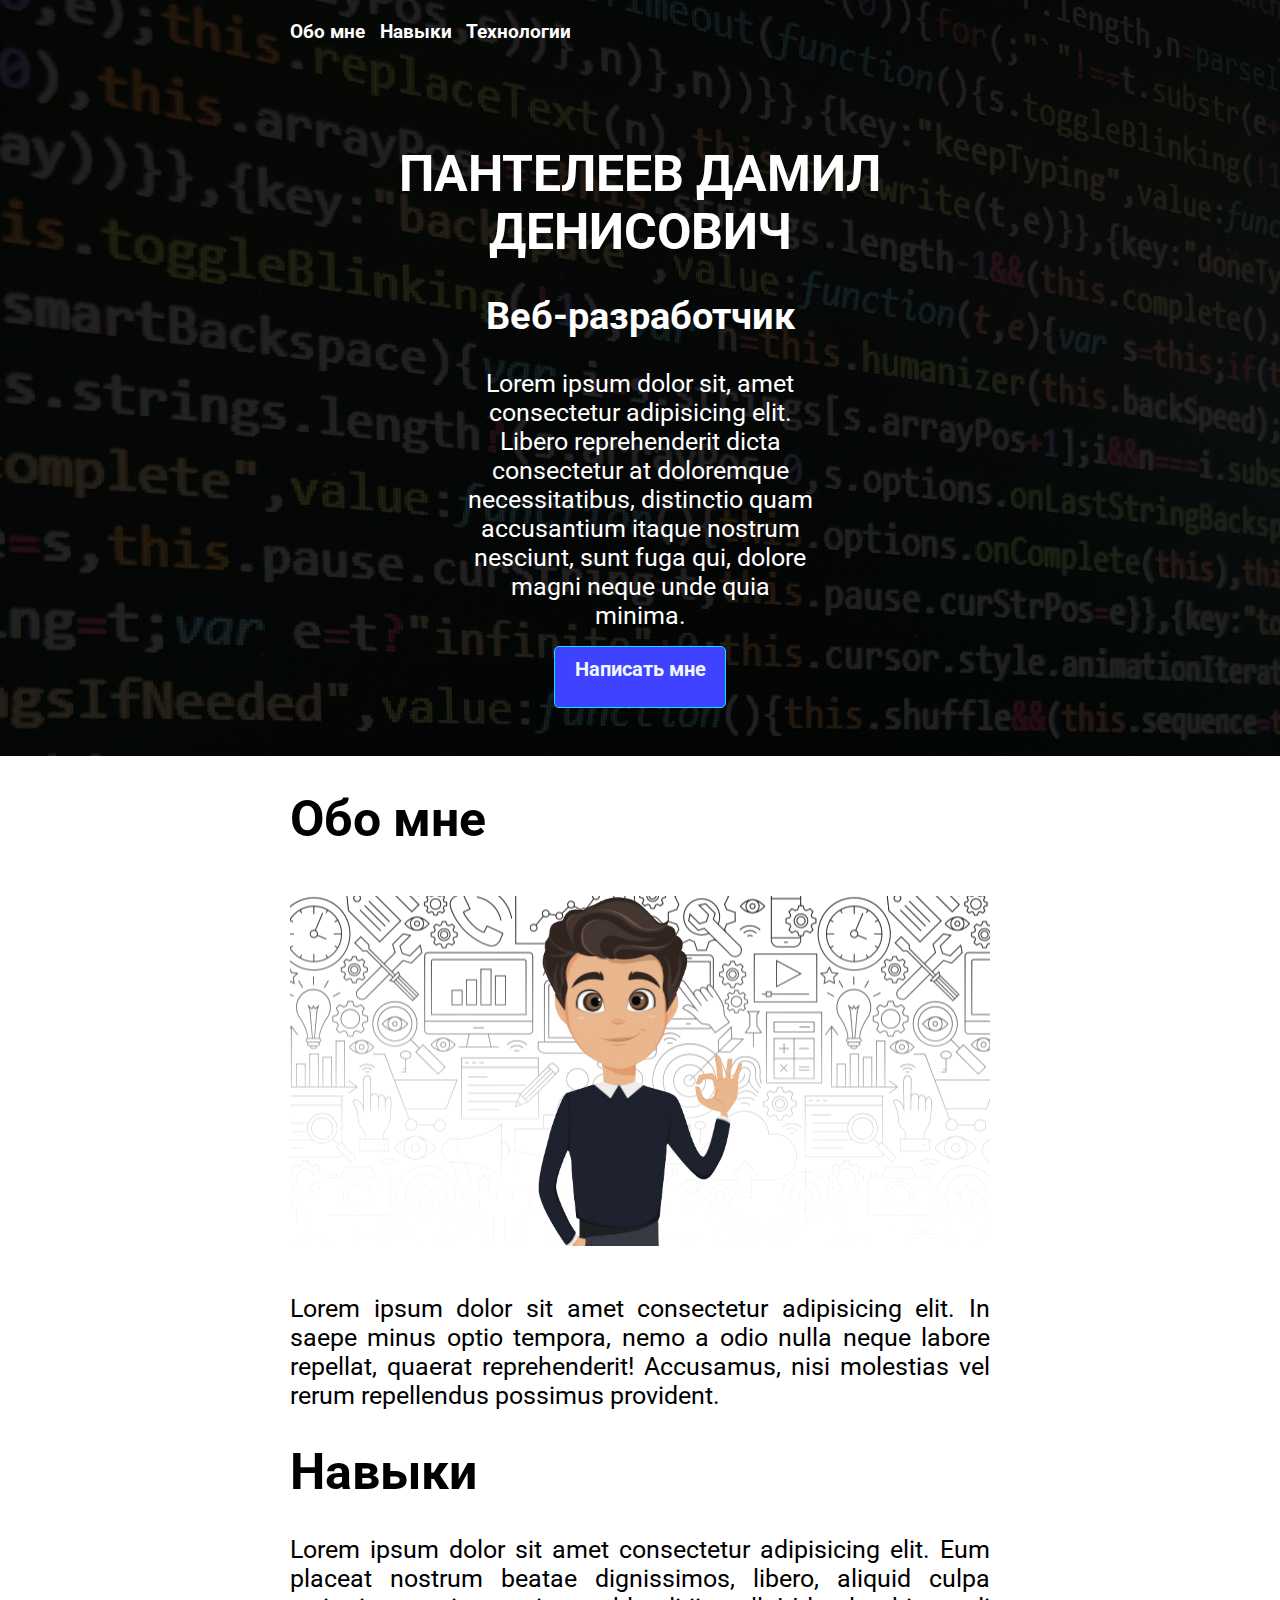
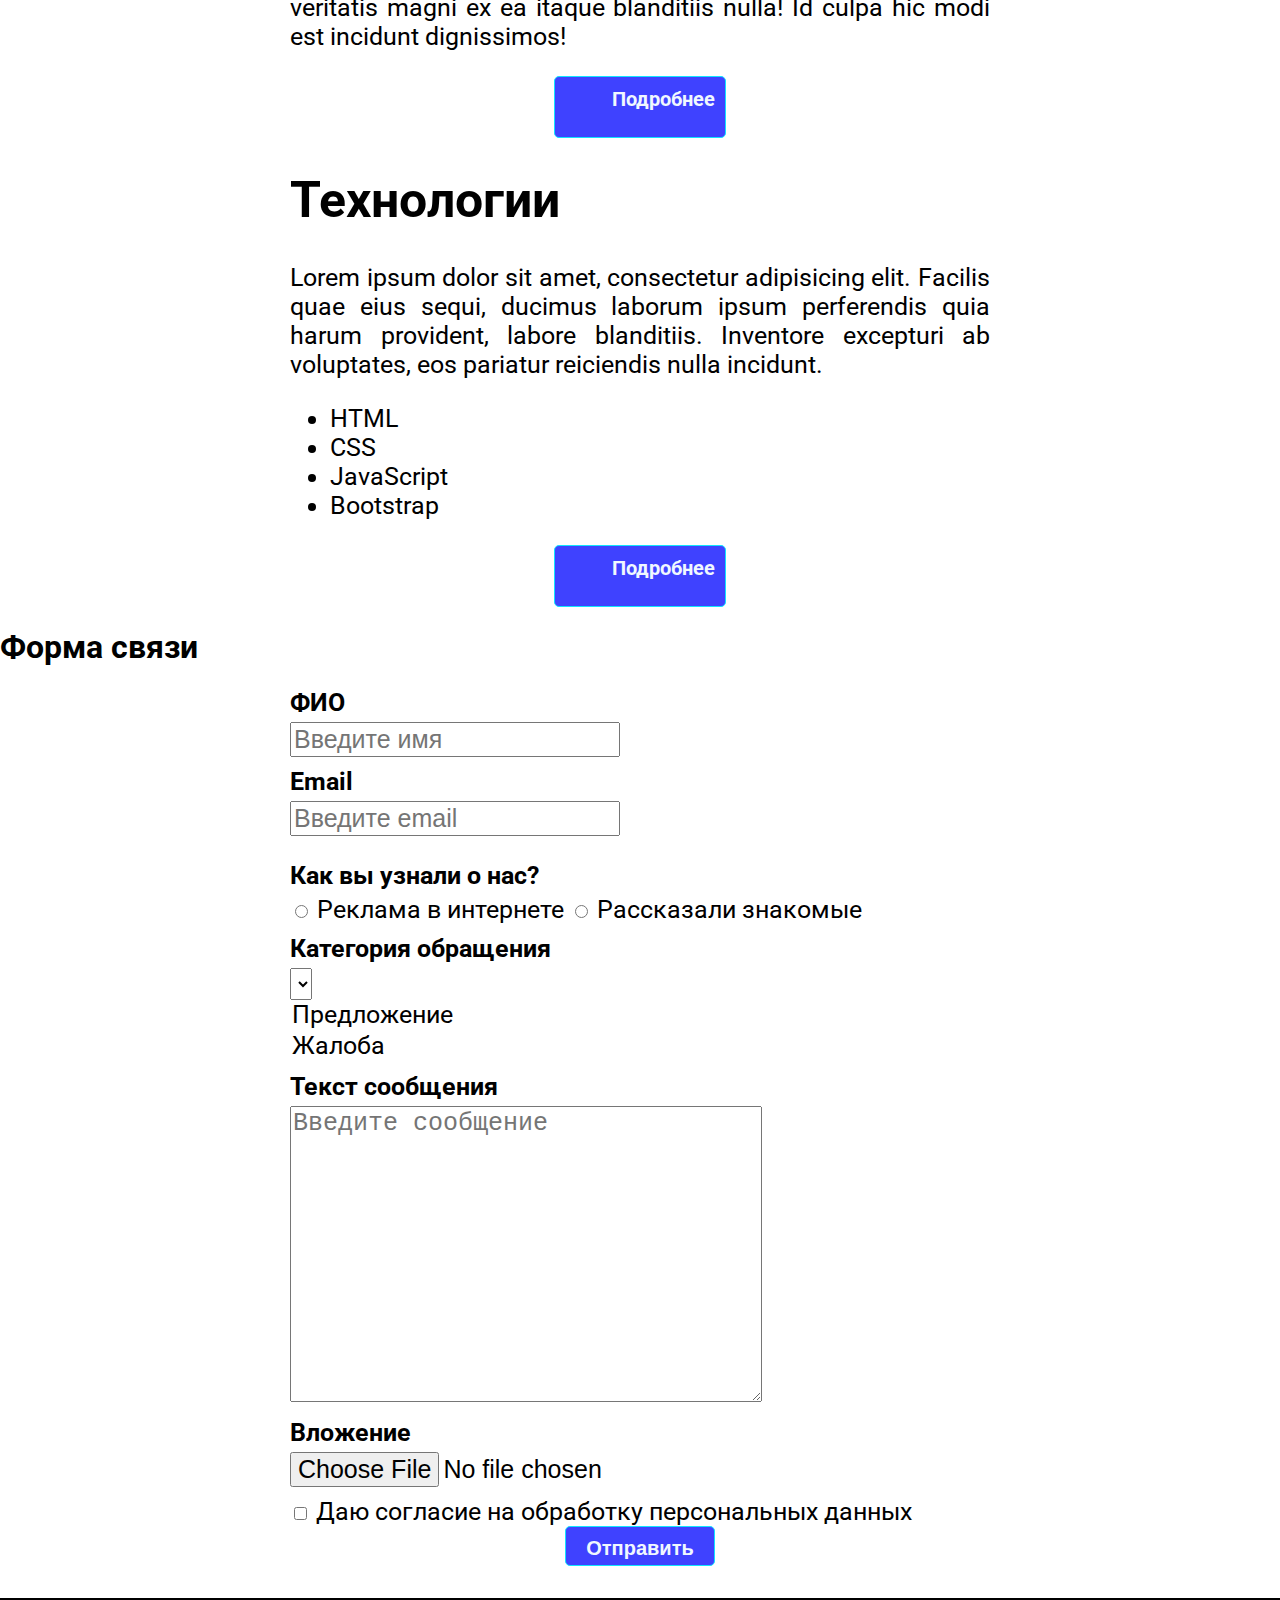
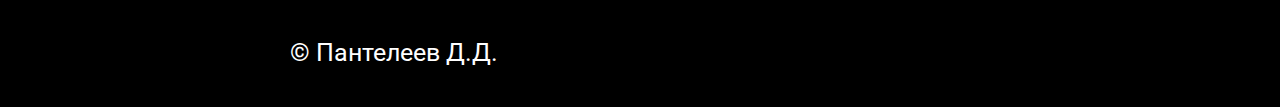
<file: index.html>
<!DOCTYPE html>
<html lang="ru">
  <head>
    <meta charset="UTF-8" />
    <title>Веб-разработчик Пантелеев Д.Д.</title>
    <link
      href="https://fonts.googleapis.com/css2?family=Roboto:ital,wght@1,300&display=swap"
      rel="stylesheet"
    />
    <link rel="stylesheet" href="styles/main.css" />
    <meta name="viewport" content="width=device-width, initial-scale=1.0" />
  </head>
  <body>
    <header class="header">
      <div class="container">
        <nav class="main-menu">
          <a href="#about">Обо мне</a>
          <a href="#skills">Навыки</a>
          <a href="#technologies">Технологии</a>
        </nav>
        <div class="text-center py-5">
          <h1 class="name">Пантелеев Дамил Денисович</h1>
          <h2>Веб-разработчик</h2>
          <p class="w-50 mx-3 mx-auto">
            Lorem ipsum dolor sit, amet consectetur adipisicing elit. Libero
            reprehenderit dicta consectetur at doloremque necessitatibus,
            distinctio quam accusantium itaque nostrum nesciunt, sunt fuga qui,
            dolore magni neque unde quia minima.
          </p>
          <a class="btn contact-me-btn" href="mailto:email@adress.ru"
            >Написать мне</a
          >
        </div>
      </div>
    </header>
    <main>
      <div class="container">
        <section id="about">
          <h1>Обо мне</h1>
          <figure class="avatar">
            <img src="images/person.png" alt="Person" />
          </figure>
          <p>
            Lorem ipsum dolor sit amet consectetur adipisicing elit. In saepe
            minus optio tempora, nemo a odio nulla neque labore repellat,
            quaerat reprehenderit! Accusamus, nisi molestias vel rerum
            repellendus possimus provident.
          </p>
        </section>
        <section id="skills">
          <h1>Навыки</h1>
          <p>
            Lorem ipsum dolor sit amet consectetur adipisicing elit. Eum placeat
            nostrum beatae dignissimos, libero, aliquid culpa veritatis magni ex
            ea itaque blanditiis nulla! Id culpa hic modi est incidunt
            dignissimos!
          </p>
          <div class="text-right">
            <a class="btn" href="skills.html">Подробнее</a>
          </div>
        </section>
        <section id="technologies">
          <h1>Технологии</h1>
          <p>
            Lorem ipsum dolor sit amet, consectetur adipisicing elit. Facilis
            quae eius sequi, ducimus laborum ipsum perferendis quia harum
            provident, labore blanditiis. Inventore excepturi ab voluptates, eos
            pariatur reiciendis nulla incidunt.
          </p>
          <ul>
            <li>HTML</li>
            <li>CSS</li>
            <li>JavaScript</li>
            <li>Bootstrap</li>
          </ul>
          <div class="text-right">
            <a class="btn" href="tecnologies.html">Подробнее</a>
          </div>
        </section>
      </div>
      <h1>Форма связи</h1>
      <div class="container">
        <form
          action="https://httpbin.org/post"
          method="Post"
          enctype="multipart/form-data"
        >
          <input type="hidden" name="user_id" value="6" />
          <div class="form-group">
            <label class="form-label" for="name">ФИО</label>
            <input
              id="name"
              type="text"
              name="name"
              placeholder="Введите имя"
              required
            />
          </div>

          <div class="form-group">
            <label class="form-label" for="email">Email</label>
            <input
              id="email"
              type="email"
              name="email"
              placeholder="Введите email"
            />
          </div>

          <div class="form-group">
            <p class="form-label">Как вы узнали o нас?</p>
            <input
              type="radio"
              name="source"
              id="advertising"
              value="advertising"
            />
            <label for="advertising">Реклама в интернете</label>
            <input type="radio" name="source" id="friends" value="friends" />
            <label for="friends">Рассказали знакомые</label>
          </div>

          <div class="form-group">
            <label class="form-label" for="category">Категория обращения</label>
            <select name="category" id="category"></select>
            <option value="proposal">Предложение</option>
            <option value="grievance">Жалоба</option>
          </div>

          <div class="form-group">
            <label class="form-label" for="message">Текст сообщения</label>
            <textarea
              name="message"
              id="message"
              cols="30"
              rows="10"
              placeholder="Введите сообщение"
            ></textarea>
          </div>

          <div class="form-group">
            <label class="form-label" for="attachment">Вложение</label>
            <input type="file" name="attachment" id="attachment" />
          </div>
          <div class="group-form">
            <input
              type="checkbox"
              name="agreement"
              id="agreement"
              value="yes"
            />
            <label for="agreement"
              >Даю согласие на обработку персональных данных</label
            >
          </div>
          <input class="btn" type="submit" value="Отправить" />
        </form>
      </div>
    </main>
    <footer class="footer">
      <div class="container">&copy; Пантелеев Д.Д.</div>
    </footer>
  </body>
</html>
</file>
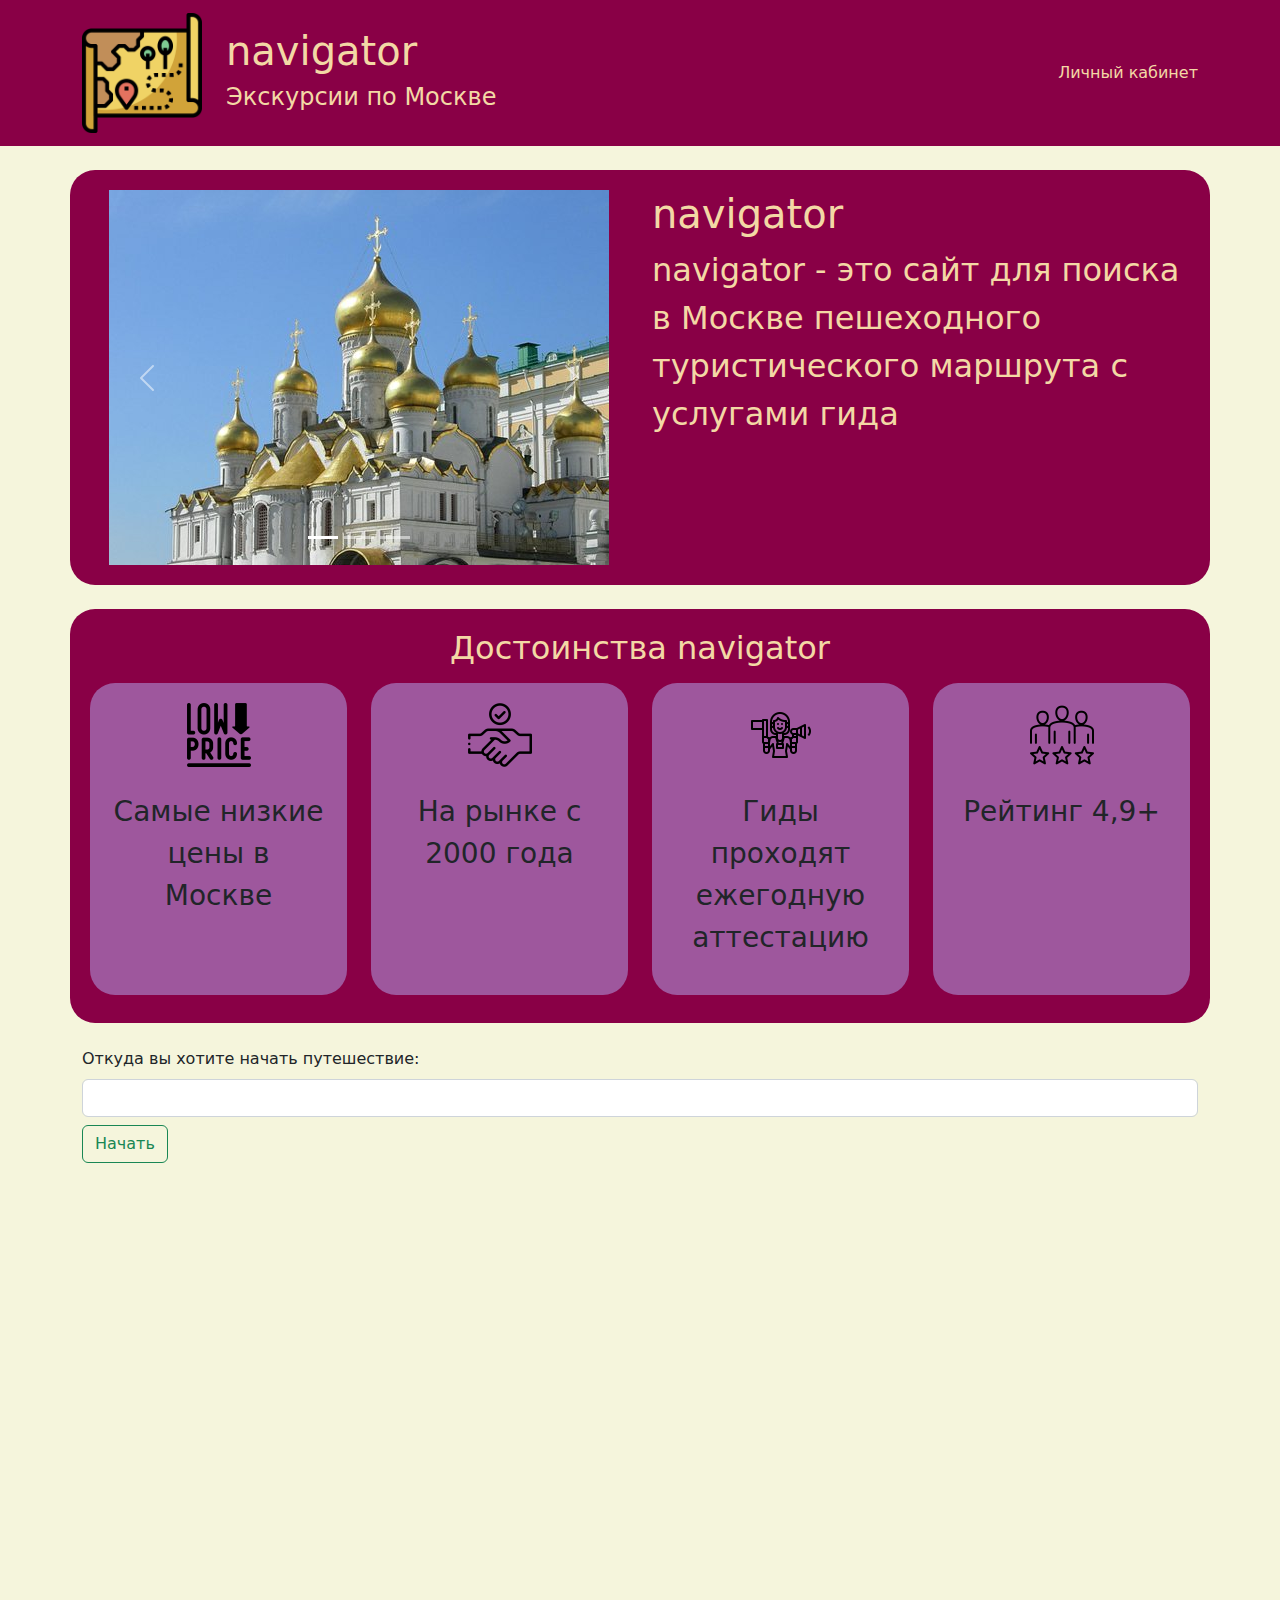
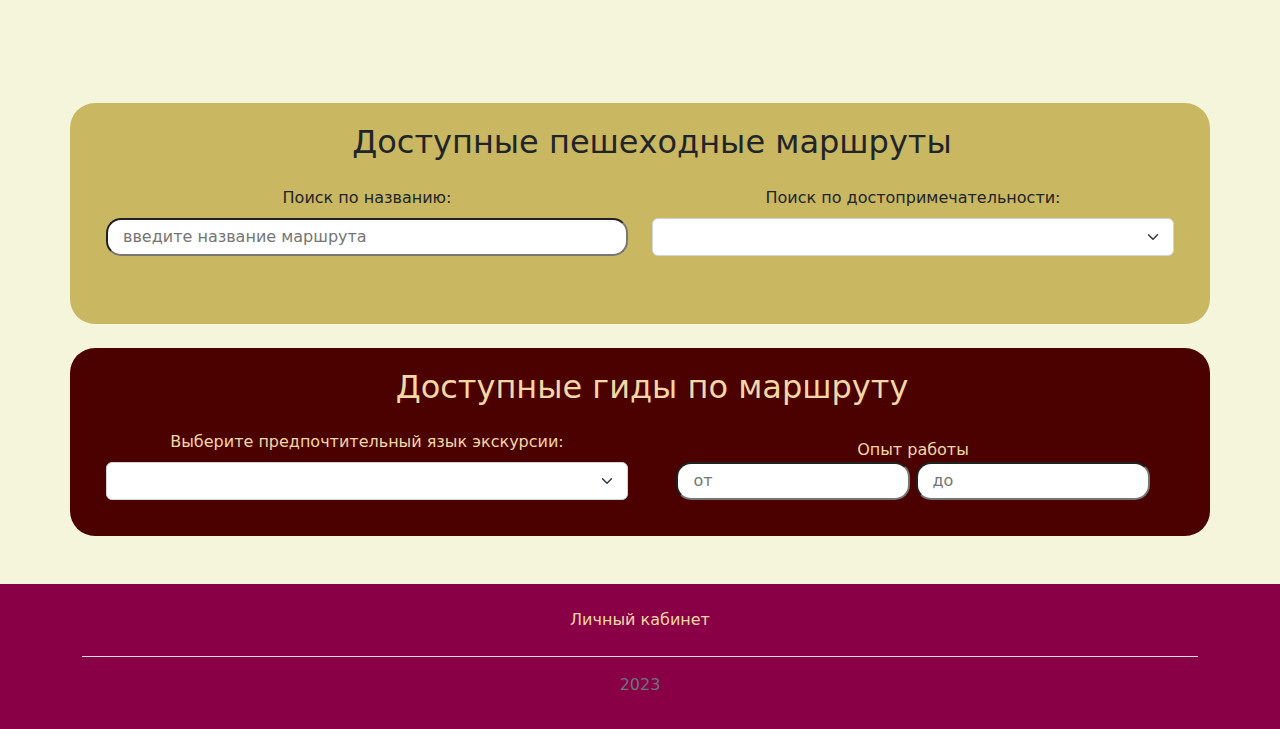
<file: web exam project/index.html>
<!DOCTYPE html>
<html lang="ru">

<head>
    <meta charset="UTF-8">
    <meta http-equiv="X-UA-Compatible" content="IE=edge">
    <meta name="viewport" content="width=device-width, initial-scale=1.0">
    <!-- добавление стилей и скриптов bootstrap -->
    <link rel="stylesheet" href="static/bootstrap/bootstrap.min.css">
    <script defer src="static/bootstrap/bootstrap.bundle.min.js"></script>
    <!-- подключение библиотеки 2Gis -->
    <script defer src="https://mapgl.2gis.com/api/js/v1"></script>
    <!-- добавление собственных стилей и скриптов -->
    <link rel="stylesheet" href="static/styles.css">
    <script defer src="static/main.js"></script>
    <title>navigator</title>
</head>

<body>
    <header class="header">
        <nav class="navbar navbar-expand-lg">
            <!-- добавлен justify-center чтобы на небольшых экранах навигация выглядела красиво -->
            <div class="container justify-content-center justify-content-sm-between">
                <!-- настройка элемента для логотипа и названия компании -->
                <a class="navbar-brand d-flex align-items-center" href="#">
                    <img src="static/images/logo_company.png" alt="logo" class="logo">
                    <div class="ms-4">
                        <h1>navigator</h1>
                        <h2 class="fs-4">Экскурсии по Москве</h2>
                    </div>
                </a>
                <!-- настройка элемента для навигации -->
                <ul class="mb-2 mb-lg-0">
                    <li>
                        <a href="./personal-account/personal-account.html">Личный кабинет</a>
                    </li>
                </ul>
            </div>
        </nav>
    </header>

    <main>
        <!-- краткое описание проекта -->
        <section class="hero">
            <div class="container my-4">
                <div class="row">
                    <!-- карусель из изображений -->
                    <div class="col-md-6">
                        <div class="d-flex justify-content-center align-items-center">
                            <div id="carouselExampleCaptions" class="carousel carousel-size slide" data-bs-ride="false">
                                <div class="carousel-indicators">
                                    <button type="button" data-bs-target="#carouselExampleCaptions" data-bs-slide-to="0"
                                        class="active" aria-current="true" aria-label="Slide 1"></button>
                                    <button type="button" data-bs-target="#carouselExampleCaptions" data-bs-slide-to="1"
                                        aria-label="Slide 2"></button>
                                    <button type="button" data-bs-target="#carouselExampleCaptions" data-bs-slide-to="2"
                                        aria-label="Slide 3"></button>
                                </div>
                                <div class="carousel-inner">
                                    <div class="carousel-item active">
                                        <img src="static/files/cremlino-moskovsky-kreml.jpg" class="d-block w-100"
                                            alt="fountain_friendship_of_peoples.jpg">
                                    </div>
                                    <div class="carousel-item">
                                        <img src="static/files/photo0jpg.jpg" class="d-block w-100" alt="photo0jpg.jpg">
                                    </div>
                                    <div class="carousel-item">
                                        <img src="static/files/roter-platz.jpg" class="d-block w-100"
                                            alt="the_red_square.jpg">
                                    </div>
                                </div>
                                <button class="carousel-control-prev" type="button"
                                    data-bs-target="#carouselExampleCaptions" data-bs-slide="prev">
                                    <span class="carousel-control-prev-icon" aria-hidden="true"></span>
                                    <span class="visually-hidden">Previous</span>
                                </button>
                                <button class="carousel-control-next" type="button"
                                    data-bs-target="#carouselExampleCaptions" data-bs-slide="next">
                                    <span class="carousel-control-next-icon" aria-hidden="true"></span>
                                    <span class="visually-hidden">Next</span>
                                </button>
                            </div>
                        </div>
                    </div>
                    <!-- кратко о компании -->
                    <div class="about_company col-md-6 mt-4 mt-md-0 pe-md-3">
                        <h1 class="fs-1">navigator</h1>
                        <p class="fs-2">
                            navigator - это сайт для поиска в Москве пешеходного туристического маршрута с услугами гида
                        </p>
                    </div>
                </div>
            </div>
        </section>
        <!-- достоинство проекта -->
        <section class="advantages">
            <div class="container my-4">
                <div class="text-center">
                    <h2 class="fs-2">Достоинства navigator</h2>
                </div>
                <div class="row">
                    <div class="col-md-6 col-lg-3 my-2">
                        <div class="advantages-item">
                            <div class="text-center">
                                <img src="static/files/icon-low-price.png" alt="icon-low-price.png" class="icon-64">
                                <p class="fs-3 mt-4">
                                    Самые низкие цены в Москве
                                </p>
                            </div>
                        </div>
                    </div>
                    <div class="col-md-6 col-lg-3 my-2">
                        <div class="advantages-item">
                            <div class="text-center">
                                <img src="static/files/icon-client.png" alt="icon-client.png" class="icon-64">
                                <p class="fs-3 mt-4">
                                    На рынке с 2000 года
                                </p>
                            </div>
                        </div>
                    </div>
                    <div class="col-md-6 col-lg-3 my-2">
                        <div class="advantages-item">
                            <div class="text-center">
                                <img src="static/files/icon-certified-specialist.png"
                                    alt="icon-certified-specialist.png" class="icon-64">
                                <p class="fs-3 mt-4">
                                    Гиды проходят ежегодную аттестацию
                                </p>
                            </div>
                        </div>
                    </div>
                    <div class="col-md-6 col-lg-3 my-2">
                        <div class="advantages-item">
                            <div class="text-center">
                                <img src="static/files/icon-rating.png" alt="icon-rating.png" class="icon-64">
                                <p class="fs-3 mt-4">
                                    Рейтинг 4,9+
                                </p>
                            </div>
                        </div>
                    </div>
                </div>
            </div>
        </section>
        <!-- секция для карты -->
        <section class="map">
            <div class="container">
                <form class="search-module my-3">
                    <div class="mb-2">
                        Откуда вы хотите начать путешествие:
                    </div>
                    <input type="text" class="form-control mb-2" name="search-for-map" id="search-for-map">
                    <button type="button" class="btn btn-outline-success" id="map-search-btn">
                        Начать
                    </button>
                </form>
                <div id="map-2-gis">
                <!-- интерактивная карта 2Гис -->
                </div>
            </div>
        </section>
        <!-- секция доступных пешеходных маршрутов -->
        <section class="list-of-walking-routes">
            <div class="container my-4">
                <h2 class="text-center ms-4 fs-2">Доступные пешеходные маршруты</h2>
                <form class="row align-items-end text-center py-3 px-3">
                    <div class="col-12 col-md-6">
                        <div class="search-field-item">
                            <span id="label-search-field">Поиск по названию:</span>
                            <!-- поиск по названию маршрута -->
                            <input type="text" class="search-field mt-2" placeholder="введите название маршрута">
                        </div>
                    </div>
                    <!-- поиск по достопримечательности -->
                    <div class="col-12 col-md-6">
                        <span id="selector-search-field">Поиск по достопримечательности:</span>
                        <select name="landmark-select" id="landmark-select" class="landmark-select form-select mt-2">
                            <!-- селектор для выбора достопримечательности -->
                            <option value="" selected></option>
                        </select>
                    </div>
                </form>
                <div class="table-walking-routes">
                    <!-- таблица с доступными пешеходными маршрутами -->
                </div>
                <div class="pagination-bar d-flex justify-content-center py-3">
                    <!-- Здесь будет располагаться навигация по страницам -->
                </div>
            </div>
        </section>
        <!-- секция гидов на выбранном маршруте -->
        <section class="list-of-guides" id="list-of-guides">
            <div class="container my-4">
                <h2 class="text-center ms-4 fs-2">Доступные гиды по маршруту <span class="guides-name-of-route"></span>
                </h2>
                <form class="row align-items-end text-center py-3 px-3">
                    <div class="col-12 col-md-6 justify-content-start">
                        <span id="selector-language-guides">Выберите предпочтительный язык экскурсии:</span>
                        <select name="guides-select" id="guides-select" class="guides-select form-select mt-2">
                            <option value="" selected></option>
                        </select>
                    </div>
                    <div class="col-12 col-md-6">
                        <span>Опыт работы</span>
                        <div class="experience-from-to text-center">
                            <input type="text" class="experience-from" id="experience-from" placeholder="от">
                            <input type="text" class="experience-to" id="experience-to" placeholder="до">
                        </div>
                    </div>
                </form>
                <div class="table-guides">
                    <!-- таблица с гидами -->
                </div>
            </div>
        </section>
    </main>


    <footer class="footer py-3 mt-4">
        <div class="container">
            <ul class="nav justify-content-center border-bottom pb-3 mb-3">
                <li class="nav-item">
                    <a class="nav-link px-2" href="./personal-account/personal-account.html">Личный кабинет</a>
                </li>
            </ul>
            <p class="text-center text-muted">2023</p>
        </div>
    </footer>
    <!-- Контейнер для уведомлений -->
    <div class="alert-container">
    </div>

    <!-- модальное окно для создания заявки -->
    <div class="modal fade" id="createRequest" tabindex="-1" aria-labelledby="exampleModalLabel" aria-hidden="true">
        <div class="modal-dialog">
            <div class="modal-content">
                <div class="modal-header">
                    <h1 class="modal-title fs-5">
                        <!-- название модального окна -->
                        <span class="name-modal">Оформление заявки</span>
                    </h1>
                    <button type="button" class="btn-close" data-bs-dismiss="modal"></button>
                </div>
                <div class="modal-body">
                    <!-- тело модального окна -->
                    <!-- форма для более удобного взаимодействия модальным окном -->
                    <form class="needs-validation was-validated">
                        <div class="row mb-3">
                            <label class="col-md-4 col-form-label" for="fio-guide">ФИО гида:</label>
                            <div class="col-md-8">
                                <input class="form-control-plaintext" type="text" id="fio-guide" name="fio-guide"
                                    value="" disabled>
                            </div>
                            <input type="hidden" name="idGuide" id="idGuide">
                            <input type="hidden" name="priceGuide" id="priceGuide">
                        </div>
                        <div class="row mb-3">
                            <label class="col-md-4 col-form-label" for="route-name">Название маршрута:</label>
                            <div class="col-md-8">
                                <textarea class="form-control-plaintext" type="text" id="route-name" name="route-name"
                                    value="" disabled></textarea>
                            </div>
                            <input type="hidden" name="idRoute" id="idRoute">

                        </div>
                        <div class="row">
                            <div class="col-12 col-lg-4">
                                <label class="col-form-label" for="excursion-date">Дата<br>экскурсии:</label>
                                <input class="form-control" type="date" id="excursion-date" name="excursion-date"
                                    value="" required>
                                <small>Дата заявки должна быть больше текущей даты.</small>
                                <div class="invalid-feedback">
                                    Пожалуйста, выберите дату экскурсии
                                </div>
                            </div>
                            <div class="col-12 col-lg-4">
                                <label class="col-form-label" for="start-time">Время<br>начала:</label>
                                <input class="form-control" type="time" id="start-time" name="start-time" value="09:00"
                                    step="1800" min="9:00" max="23:00" required>
                                <small>Экскурсии доступны с 9 до 23 с интервалом в 30 минут.</small>
                                <div class="invalid-feedback">
                                    Пожалуйста, выберите время экскурсии
                                </div>
                            </div>
                            <div class="col-12 col-lg-4">
                                <label class="col-form-label" for="duration">Длительность<br>экскурсии:</label>
                                <select class="form-select" name="duration" id="duration" required>
                                    <option value="1" selected>1 час</option>
                                    <option value="2">2 часа</option>
                                    <option value="3">3 часа</option>
                                </select>
                                <div class="invalid-feedback">
                                    Пожалуйста, выберите длительность экскурсии
                                </div>
                            </div>
                        </div>
                        <div class="row">
                            <div class="col-12 col-lg-5 mb-3">
                                <label class="col-form-label" for="number-of-people">Количество человек:</label>
                                <select class="form-select" name="number-of-people" id="number-of-people" required>
                                    <option value="1" selected>1 человек</option>
                                    <option value="2">2 человека</option>
                                    <option value="3">3 человека</option>
                                    <option value="4">4 человека</option>
                                    <option value="5">5 человек</option>
                                    <option value="6">6 человек</option>
                                    <option value="7">7 человек</option>
                                    <option value="8">8 человек</option>
                                    <option value="9">9 человек</option>
                                    <option value="10">10 человек</option>
                                    <option value="11">11 человек</option>
                                    <option value="12">12 человек</option>
                                    <option value="13">13 человек</option>
                                    <option value="14">14 человек</option>
                                    <option value="15">15 человек</option>
                                    <option value="16">16 человек</option>
                                    <option value="17">17 человек</option>
                                    <option value="18">18 человек</option>
                                    <option value="19">19 человек</option>
                                    <option value="20">20 человек</option>
                                </select>
                                <div class="invalid-feedback">
                                    Пожалуйста, укажите количество человек
                                </div>
                            </div>
                        </div>
                        <div class="row">
                            <div class="col-12">
                                <span>Дополнительные опции:</span>
                            </div>
                            <div class="col-12 col-lg-6 mb-3">
                                <div class="option-1">
                                    <div class="form-check">
                                        <input class="form-check-input" type="checkbox" value="" id="option-1"
                                            name="option-1">
                                        <label class="form-check-label" for="option-1">
                                            Опция 1
                                        </label>
                                    </div>
                                    <div class="description">Описание опции</div>
                                    <input class="form-control-plaintext" type="text" value="" id="discount-amount-1"
                                        name="discount-amount-1" disabled>
                                </div>
                            </div>
                            <div class="col-12 col-lg-6 mb-3">
                                <div class="option-2">
                                    <div class="form-check">
                                        <input class="form-check-input" type="checkbox" value="" id="option-2"
                                            name="option-2">
                                        <label class="form-check-label" for="option-2">
                                            Опция 2
                                        </label>
                                    </div>
                                    <div class="description">Описание опции</div>
                                    <input class="form-control-plaintext" type="text" value="" id="discount-amount-2"
                                        name="discount-amount-2" disabled>
                                </div>
                            </div>
                            <div class="row mb-3">
                                <label class="col-md-4 col-form-label" for="total-cost">Итоговая стоимость:</label>
                                <div class="col-md-8">
                                    <input class="form-control-plaintext" type="text" id="total-cost" name="total-cost"
                                        value="Пожалуйста, заполните все поля" disabled>
                                </div>
                            </div>
                        </div>



                    </form>
                </div>
                <div class="modal-footer">
                    <!-- низ модального окна -->
                    <button type="button" class="btn btn-secondary" data-bs-dismiss="modal" id="buttonCancel">
                        отмена
                    </button>
                    <!-- data-bs-dismiss="modal" удаляется или добавляется в js, чтобы облегчить управление модальным окном -->
                    <button type="button" class="btn btn-primary" id="buttonSendRequest">
                        отправить
                    </button>
                </div>
            </div>
        </div>
    </div>

    <!-- добавление шаблона всплывающего уведомления -->
    <template id="alert-template">
        <div class="alert-item d-flex justify-content-center">
            <div class="alert alert-warning alert-dismissible fade show d-flex" role="alert" id="alertSetStyle">
                <span class="text-alert-item text-center"></span>
                <button type="button" class="btn-close" data-bs-dismiss="alert" aria-label="Close"></button>
            </div>
        </div>
    </template>

    <!-- добавление шаблона таблицы доступных пешеходных маршрутов -->
    <template id="table-of-walking-routes">
        <div class="row">
            <div class="col-12 col-lg-3">
                <div class="name fs-4">
                    Название
                </div>
            </div>
            <div class="col-12 col-lg-4">
                <div class="desc fs-4">
                    Описание
                </div>
            </div>
            <div class="col-12 col-lg-3">
                <div class="main-object fs-4">
                    Основные объекты
                </div>
            </div>
            <div class="col-12 col-lg-2">
                <div class="choose fs-4">
                    Выбрать
                </div>
            </div>
        </div>
    </template>

    <!-- добавление шаблона таблицы гидов по выбранному маршруту -->
    <template id="table-of-guides">
        <div class="row text-center">
            <div class="col-12 d-flex justify-content-center col-lg-2">
                <div class="img d-flex justify-content-center fs-4">
                    img
                </div>
            </div>
            <div class="col-12 col-lg-2">
                <div class="name fs-4">
                    ФИО
                </div>
            </div>
            <div class="col-12 col-lg-2">
                <div class="lang fs-4">
                    Языки
                </div>
            </div>
            <div class="col-12 col-lg-2">
                <div class="exp fs-4">
                    Опыт работы
                </div>
            </div>
            <div class="col-12 col-lg-2">
                <div class="price fs-4">
                    Стоимость услуг в час
                </div>
            </div>
            <div class="col-12 col-lg-2">
                <div class="choose fs-4">
                    Выбрать
                </div>
            </div>
        </div>
    </template>
</body>

</html>
</file>
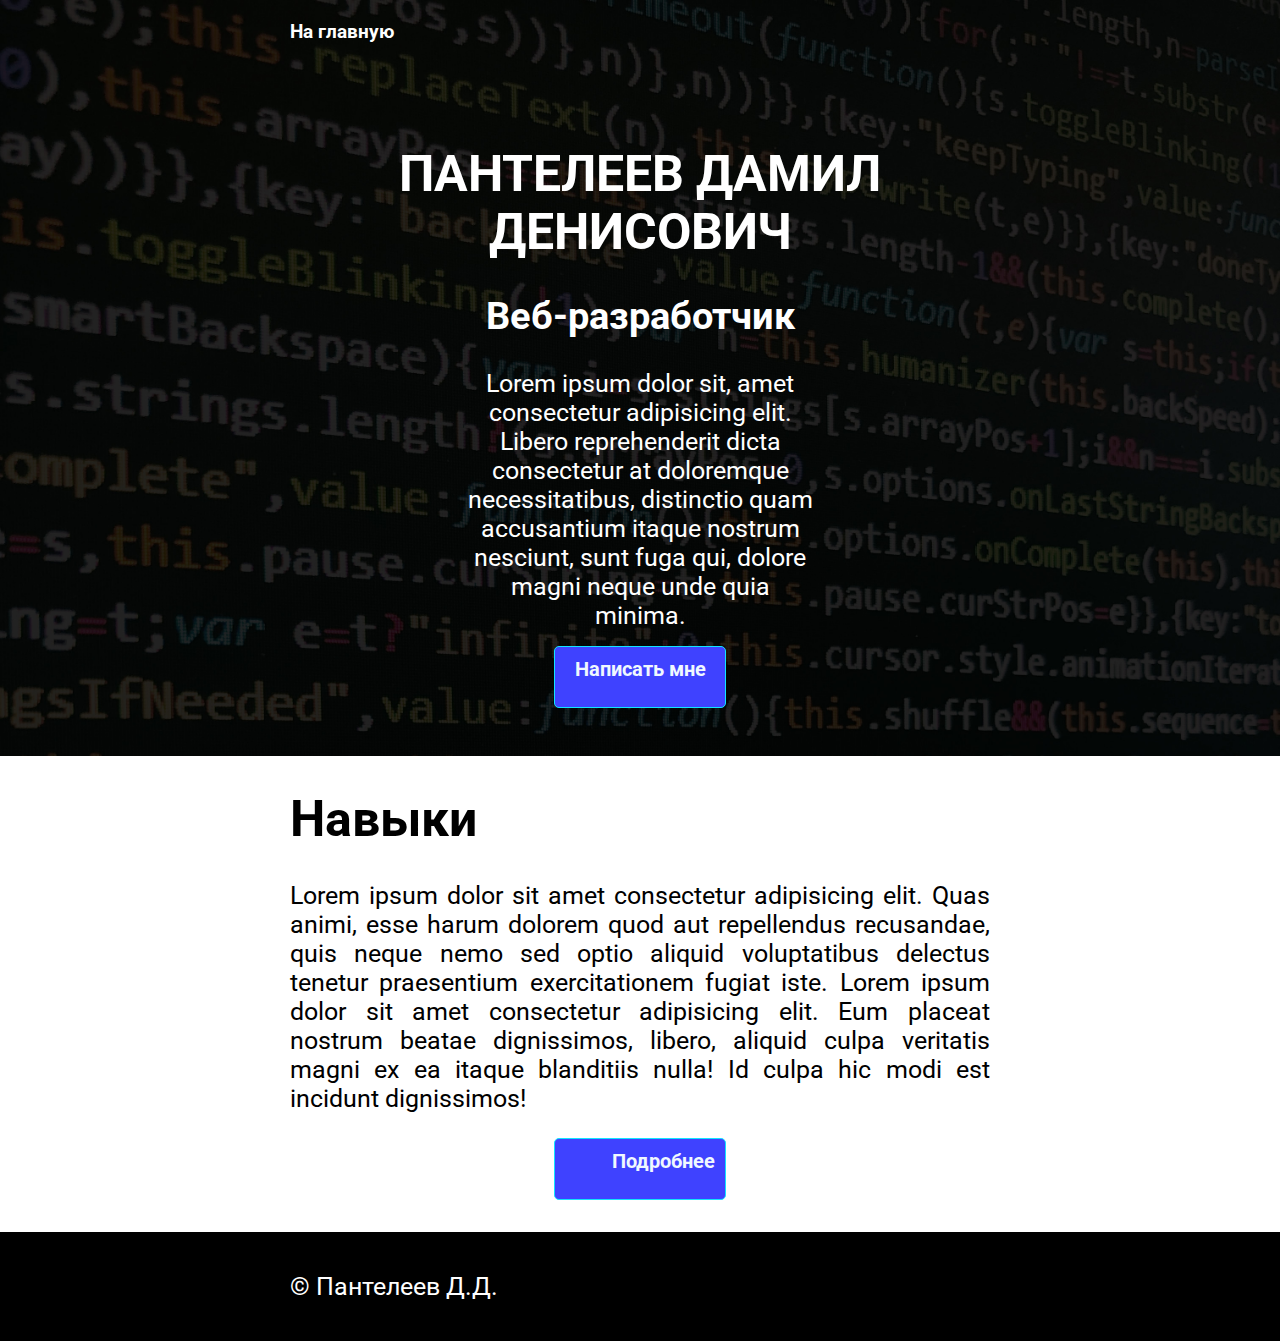
<file: skills.html>
<!DOCTYPE html>
<html lang="ru">
  <head>
    <meta charset="UTF-8" />
    <title>Веб-разработчик Пантелеев Д.Д.</title>
    <link
      href="https://fonts.googleapis.com/css2?family=Roboto:ital,wght@1,300&display=swap"
      rel="stylesheet"
    />
    <link rel="stylesheet" href="styles/main.css" />
  </head>
  <body>
    <header class="header">
      <div class="container">
        <nav class="main-menu">
          <a href="index.html">На главную</a>
        </nav>
        <div class="text-center py-5">
          <h1 class="name">Пантелеев Дамил Денисович</h1>
          <h2>Веб-разработчик</h2>
          <p class="w-50 mx-3 mx-auto">
            Lorem ipsum dolor sit, amet consectetur adipisicing elit. Libero
            reprehenderit dicta consectetur at doloremque necessitatibus,
            distinctio quam accusantium itaque nostrum nesciunt, sunt fuga qui,
            dolore magni neque unde quia minima.
          </p>
          <a class="btn contact-me-btn" href="mailto:email@adress.ru"
            >Написать мне</a
          >
        </div>
      </div>
    </header>
    <main>
      <div class="container">
        <section id="skills">
          <h1>Навыки</h1>
          <p>
            Lorem ipsum dolor sit amet consectetur adipisicing elit. Quas animi,
            esse harum dolorem quod aut repellendus recusandae, quis neque nemo
            sed optio aliquid voluptatibus delectus tenetur praesentium
            exercitationem fugiat iste. Lorem ipsum dolor sit amet consectetur
            adipisicing elit. Eum placeat nostrum beatae dignissimos, libero,
            aliquid culpa veritatis magni ex ea itaque blanditiis nulla! Id
            culpa hic modi est incidunt dignissimos!
          </p>
          <div class="text-right">
            <a class="btn" href="skills.html">Подробнее</a>
          </div>
        </section>
      </div>
    </main>

    <footer class="footer">
      <div class="container">&copy; Пантелеев Д.Д.</div>
    </footer>
  </body>
</html>
</file>
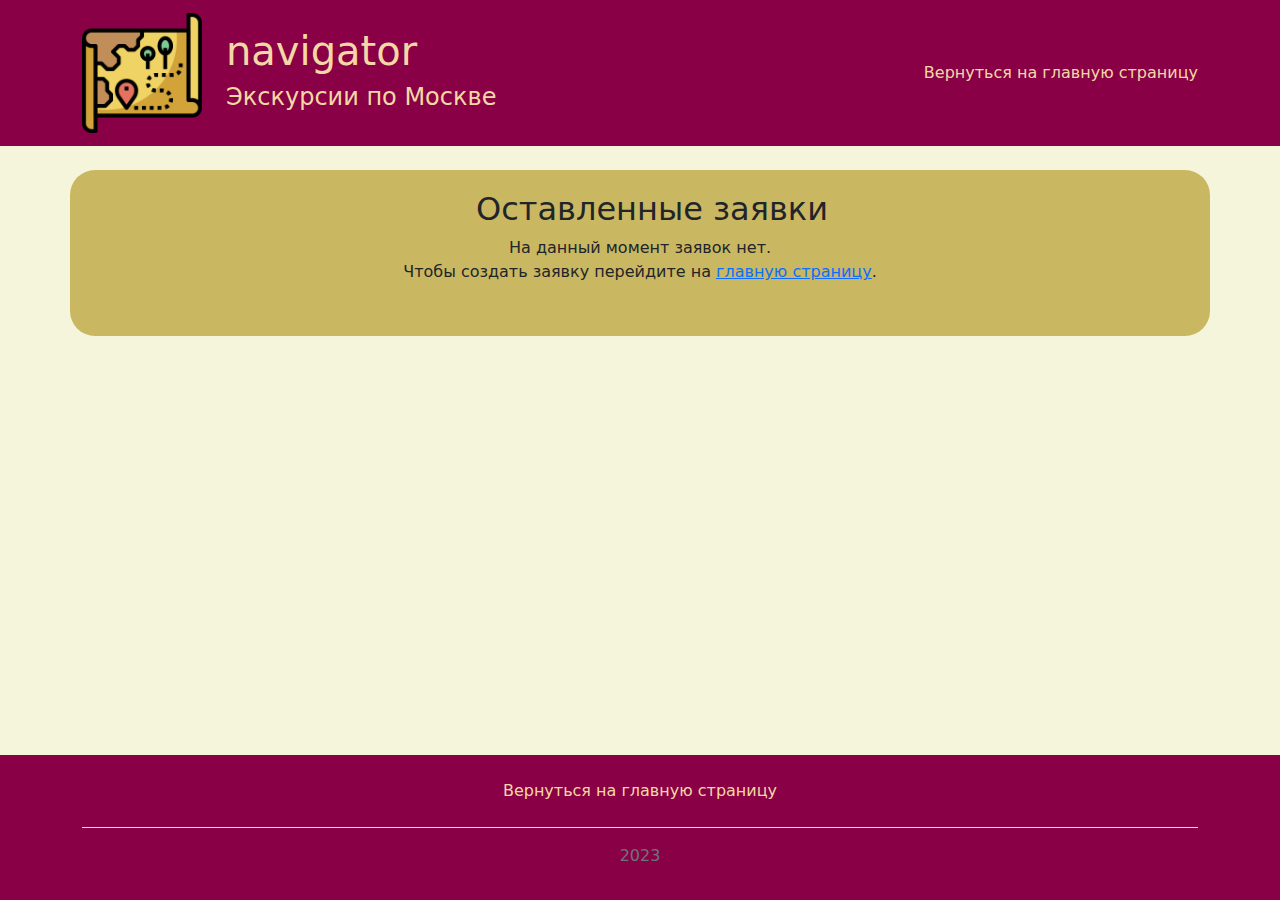
<file: web exam project/personal-account/personal-account.html>
<!DOCTYPE html>
<html lang="ru">

<head>
    <meta charset="UTF-8">
    <meta http-equiv="X-UA-Compatible" content="IE=edge">
    <meta name="viewport" content="width=device-width, initial-scale=1.0">
    <!-- добавление стилей и скриптов bootstrap -->
    <link rel="stylesheet" href="../static/bootstrap/bootstrap.min.css">
    <link rel="stylesheet" href="../static/bootstrap/bootstrap-icons.css">
    <script defer src="../static/bootstrap/bootstrap.bundle.min.js"></script>
    <!-- добавление собственных стилей и скриптов -->
    <link rel="stylesheet" href="static/styles.css">
    <script defer src="static/main.js"></script>
    <title>navigator</title>
</head>

<body>
    <header class="header">
        <nav class="navbar navbar-expand-lg">
            <!-- добавлен justify-center чтобы на небольшых экранах навигация выглядела красиво -->
            <div class="container justify-content-center justify-content-sm-between">
                <!-- настройка элемента для логотипа и названия компании -->
                <a class="navbar-brand d-flex align-items-center" href="../index.html">
                    <img src="static/images/logo_company.png" alt="logo" class="logo">
                    <div class="ms-4">
                        <h1>navigator</h1>
                        <h2 class="fs-4">Экскурсии по Москве</h2>
                    </div>
                </a>
                <!-- настройка элемента для навигации -->
                <ul class="mb-2 mb-lg-0">
                    <li>
                        <a href="../index.html">Вернуться на главную страницу</a>
                    </li>
                </ul>
            </div>
        </nav>
    </header>

    <main>
        <!-- секция доступных заявок -->
        <section class="list-of-walking-routes">
            <div class="container my-4">
                <h2 class="text-center ms-4 fs-2" id="availableRequest">Оставленные заявки</h2>
                <div class="table-of-available-requests">
                    <!-- таблица с доступными заявками -->
                    <div class="text-center">
                        На данный момент заявок нет.<br>
                        Чтобы создать заявку перейдите на <a href="../index.html">главную страницу</a>.
                    </div>
                </div>
                <div class="pagination-bar d-flex justify-content-center py-3">
                    <!-- Здесь будет располагаться навигация по страницам -->
                </div>
            </div>
        </section>
    </main>


    <footer class="footer py-3 mt-4">
        <div class="container">
            <ul class="nav justify-content-center border-bottom pb-3 mb-3">
                <li class="nav-item">
                    <a class="nav-link px-2" href="../index.html">Вернуться на главную страницу</a>
                </li>
            </ul>
            <p class="text-center text-muted">2023</p>
        </div>
    </footer>
    <!-- Контейнер для уведомлений -->
    <div class="alert-container">
    </div>

    <!-- модальное окно для удаления заявки -->
    <div class="modal fade" id="delete-request" tabindex="-1" aria-labelledby="exampleModalLabel" aria-hidden="true">
        <div class="modal-dialog modal-dialog-centered modal-lg">
            <div class="modal-content">
                <div class="modal-header">
                    <h1 class="modal-title fs-5">Удаление задачи</h1>
                    <button type="button" class="btn-close" data-bs-dismiss="modal" aria-label="Close"></button>
                </div>
                <div class="modal-body">
                    <p>Вы уверены что хотите удалить
                        заявку <span class="id-request"></span>?</p>
                    <input type="hidden" id="request-id">
                </div>
                <div class="modal-footer">
                    <button type="button" class="btn btn-secondary" data-bs-dismiss="modal">Нет</button>
                    <button type="button" class="btn btn-danger del-request-btn" data-bs-dismiss="modal">Да</button>
                </div>
            </div>
        </div>
    </div>

    <!-- модальное окно для просмотра заявки -->
    <div class="modal fade" id="show-request" tabindex="-1" aria-labelledby="exampleModalLabel" aria-hidden="true">
        <div class="modal-dialog">
            <div class="modal-content">
                <div class="modal-header">
                    <h1 class="modal-title fs-5">
                        <!-- название модального окна -->
                        <span class="name-modal">Заявка номер <span id="id-request-show"></span></span>
                    </h1>
                    <button type="button" class="btn-close" data-bs-dismiss="modal"></button>
                </div>
                <div class="modal-body">
                    <!-- тело модального окна -->
                    <!-- форма для более удобного взаимодействия модальным окном -->
                    <form class="">
                        <div class="row mb-3">
                            <label class="col-md-4 col-form-label" for="fio-guide-show">ФИО гида:</label>
                            <div class="col-md-8">
                                <input class="form-control-plaintext" type="text" id="fio-guide-show"
                                    name="fio-guide-show" value="" disabled>
                            </div>
                            <input type="hidden" name="idGuide-show" id="idGuide-show">
                            <input type="hidden" name="priceGuide-show" id="priceGuide-show">
                        </div>
                        <div class="row mb-3">
                            <label class="col-md-4 col-form-label" for="route-name-show">Название маршрута:</label>
                            <div class="col-md-8">
                                <textarea class="form-control-plaintext" type="text" id="route-name-show"
                                    name="route-name-show" value="" disabled></textarea>
                            </div>
                            <input type="hidden" name="idRoute" id="idRoute-show">

                        </div>
                        <div class="row">
                            <div class="col-12 col-lg-4">
                                <label class="col-form-label" for="excursion-date-show">Дата<br>экскурсии:</label>
                                <input class="form-control-plaintext" type="date" id="excursion-date-show"
                                    name="excursion-date-show" value="" required disabled>
                            </div>
                            <div class="col-12 col-lg-4">
                                <label class="col-form-label" for="start-time-show">Время<br>начала:</label>
                                <input class="form-control-plaintext" type="time" id="start-time-show"
                                    name="start-time-show" value="09:00" step="1800" min="9:00" max="23:00" required
                                    disabled>
                            </div>
                            <div class="col-12 col-lg-4">
                                <label class="col-form-label" for="duration-show">Длительность<br>экскурсии:</label>
                                <select class="form-select" name="duration-show" id="duration-show" required disabled>
                                    <option value="1" selected>1 час</option>
                                    <option value="2">2 часа</option>
                                    <option value="3">3 часа</option>
                                </select>
                                <div class="invalid-feedback">
                                    Пожалуйста, выберите длительность экскурсии
                                </div>
                            </div>
                        </div>
                        <div class="row">
                            <div class="col-12 col-lg-5 mb-3">
                                <label class="col-form-label" for="number-of-people-show">Количество человек:</label>
                                <select class="form-select" name="number-of-people-show" id="number-of-people-show"
                                    required disabled>
                                    <option value="1" selected>1 человек</option>
                                    <option value="2">2 человека</option>
                                    <option value="3">3 человека</option>
                                    <option value="4">4 человека</option>
                                    <option value="5">5 человек</option>
                                    <option value="6">6 человек</option>
                                    <option value="7">7 человек</option>
                                    <option value="8">8 человек</option>
                                    <option value="9">9 человек</option>
                                    <option value="10">10 человек</option>
                                    <option value="11">11 человек</option>
                                    <option value="12">12 человек</option>
                                    <option value="13">13 человек</option>
                                    <option value="14">14 человек</option>
                                    <option value="15">15 человек</option>
                                    <option value="16">16 человек</option>
                                    <option value="17">17 человек</option>
                                    <option value="18">18 человек</option>
                                    <option value="19">19 человек</option>
                                    <option value="20">20 человек</option>
                                </select>
                                <div class="invalid-feedback">
                                    Пожалуйста, укажите количество человек
                                </div>
                            </div>
                        </div>
                        <div class="row">
                            <div class="col-12">
                                <span>Дополнительные опции:</span>
                            </div>
                            <div class="col-12 col-lg-6 mb-3">
                                <div class="option-1">
                                    <div class="form-check">
                                        <input class="form-check-input" type="checkbox" value="" id="option-1-show"
                                            name="option-1-show" disabled>
                                        <label class="form-check-label" for="option-1-show">
                                            Опция 1
                                        </label>
                                    </div>
                                    <div class="description">Описание опции</div>
                                    <input class="form-control-plaintext" type="text" value=""
                                        id="discount-amount-1-show" name="discount-amount-1-show" disabled>
                                </div>
                            </div>
                            <div class="col-12 col-lg-6 mb-3">
                                <div class="option-2">
                                    <div class="form-check">
                                        <input class="form-check-input" type="checkbox" value="" id="option-2-show"
                                            name="option-2-show" disabled>
                                        <label class="form-check-label" for="option-2-show">
                                            Опция 2
                                        </label>
                                    </div>
                                    <div class="description">Описание опции</div>
                                    <input class="form-control-plaintext" type="text" value=""
                                        id="discount-amount-2-show" name="discount-amount-2-show" disabled>
                                </div>
                            </div>
                            <div class="row mb-3">
                                <label class="col-md-4 col-form-label" for="total-cost-show">Итоговая стоимость:</label>
                                <div class="col-md-8">
                                    <input class="form-control-plaintext" type="text" id="total-cost-show"
                                        name="total-cost-show" value="Пожалуйста, заполните все поля" disabled>
                                </div>
                            </div>
                        </div>
                    </form>
                </div>
            </div>
        </div>
    </div>

    <!-- модальное окно для редактирования заявки -->
    <div class="modal fade" id="edit-request" tabindex="-1" aria-labelledby="exampleModalLabel" aria-hidden="true">
        <div class="modal-dialog">
            <div class="modal-content">
                <div class="modal-header">
                    <h1 class="modal-title fs-5">
                        <!-- название модального окна -->
                        <span class="name-modal">Редактирование заявки номер <span id="id-request-edit"></span></span>
                    </h1>
                    <button type="button" class="btn-close" data-bs-dismiss="modal"></button>
                </div>
                <div class="modal-body">
                    <!-- тело модального окна -->
                    <!-- форма для более удобного взаимодействия модальным окном -->
                    <form class="needs-validation was-validated">
                        <div class="row mb-3">
                            <label class="col-md-4 col-form-label" for="fio-guide">ФИО гида:</label>
                            <div class="col-md-8">
                                <input class="form-control-plaintext" type="text" id="fio-guide" name="fio-guide"
                                    value="" disabled>
                            </div>
                            <input type="hidden" name="priceGuide" id="priceGuide">
                        </div>
                        <div class="row mb-3">
                            <label class="col-md-4 col-form-label" for="route-name">Название маршрута:</label>
                            <div class="col-md-8">
                                <textarea class="form-control-plaintext" type="text" id="route-name" name="route-name"
                                    value="" disabled></textarea>
                            </div>
                            <input type="hidden" name="idRoute" id="idRoute">

                        </div>
                        <div class="row">
                            <div class="col-12 col-lg-4">
                                <label class="col-form-label" for="excursion-date">Дата<br>экскурсии:</label>
                                <input class="form-control" type="date" id="excursion-date" name="excursion-date"
                                    value="" data-old-date="" required>
                                <small>Дата заявки должна быть больше текущей даты.</small>
                                <div class="invalid-feedback">
                                    Пожалуйста, выберите дату экскурсии
                                </div>
                            </div>
                            <div class="col-12 col-lg-4">
                                <label class="col-form-label" for="start-time">Время<br>начала:</label>
                                <input class="form-control" type="time" id="start-time" name="start-time" value="09:00"
                                    step="1800" min="9:00" max="23:00" data-old-time="" required>
                                <small>Экскурсии доступны с 9 до 23 с интервалом в 30 минут.</small>
                                <div class="invalid-feedback">
                                    Пожалуйста, выберите время экскурсии
                                </div>
                            </div>
                            <div class="col-12 col-lg-4">
                                <label class="col-form-label" for="duration">Длительность<br>экскурсии:</label>
                                <select class="form-select" name="duration" id="duration" data-old-duration="" required>
                                    <option value="1" selected>1 час</option>
                                    <option value="2">2 часа</option>
                                    <option value="3">3 часа</option>
                                </select>
                                <div class="invalid-feedback">
                                    Пожалуйста, выберите длительность экскурсии
                                </div>
                            </div>
                        </div>
                        <div class="row">
                            <div class="col-12 col-lg-5 mb-3">
                                <label class="col-form-label" for="number-of-people">Количество человек:</label>
                                <select class="form-select" name="number-of-people" id="number-of-people"
                                    data-old-persons="" required>
                                    <option value="1" selected>1 человек</option>
                                    <option value="2">2 человека</option>
                                    <option value="3">3 человека</option>
                                    <option value="4">4 человека</option>
                                    <option value="5">5 человек</option>
                                    <option value="6">6 человек</option>
                                    <option value="7">7 человек</option>
                                    <option value="8">8 человек</option>
                                    <option value="9">9 человек</option>
                                    <option value="10">10 человек</option>
                                    <option value="11">11 человек</option>
                                    <option value="12">12 человек</option>
                                    <option value="13">13 человек</option>
                                    <option value="14">14 человек</option>
                                    <option value="15">15 человек</option>
                                    <option value="16">16 человек</option>
                                    <option value="17">17 человек</option>
                                    <option value="18">18 человек</option>
                                    <option value="19">19 человек</option>
                                    <option value="20">20 человек</option>
                                </select>
                                <div class="invalid-feedback">
                                    Пожалуйста, укажите количество человек
                                </div>
                            </div>
                        </div>
                        <div class="row">
                            <div class="col-12">
                                <span>Дополнительные опции:</span>
                            </div>
                            <div class="col-12 col-lg-6 mb-3">
                                <div class="option-1">
                                    <div class="form-check">
                                        <input class="form-check-input" type="checkbox" value="" id="option-1"
                                            name="option-1" data-old-option-1="">
                                        <label class="form-check-label" for="option-1">
                                            Опция 1
                                        </label>
                                    </div>
                                    <div class="description">Описание опции</div>
                                    <input class="form-control-plaintext" type="text" value="" id="discount-amount-1"
                                        name="discount-amount-1" disabled>
                                </div>
                            </div>
                            <div class="col-12 col-lg-6 mb-3">
                                <div class="option-2">
                                    <div class="form-check">
                                        <input class="form-check-input" type="checkbox" value="" id="option-2"
                                            name="option-2" data-old-option-2="">
                                        <label class="form-check-label" for="option-2">
                                            Опция 2
                                        </label>
                                    </div>
                                    <div class="description">Описание опции</div>
                                    <input class="form-control-plaintext" type="text" value="" id="discount-amount-2"
                                        name="discount-amount-2" disabled>
                                </div>
                            </div>
                            <div class="row mb-3">
                                <label class="col-md-4 col-form-label" for="total-cost">Итоговая стоимость:</label>
                                <div class="col-md-8">
                                    <input class="form-control-plaintext" type="text" id="total-cost" name="total-cost"
                                        data-old-total-cost="" value="Пожалуйста, заполните все поля" disabled>
                                </div>
                            </div>
                        </div>



                    </form>
                </div>
                <div class="modal-footer">
                    <!-- низ модального окна -->
                    <button type="button" class="btn btn-secondary" data-bs-dismiss="modal" id="buttonCancel">
                        отмена
                    </button>
                    <!-- data-bs-dismiss="modal" удаляется или добавляется в js, чтобы облегчить управление модальным окном -->
                    <button type="button" class="btn btn-primary" id="buttonSendRequest">
                        сохранить
                    </button>
                </div>
            </div>
        </div>
    </div>


    <!-- добавление шаблона всплывающего уведомления -->
    <template id="alert-template">
        <div class="alert-item d-flex justify-content-center">
            <div class="alert alert-warning alert-dismissible fade show d-flex" role="alert" id="alertSetStyle">
                <span class="text-alert-item text-center"></span>
                <button type="button" class="btn-close" data-bs-dismiss="alert" aria-label="Close"></button>
            </div>
        </div>
    </template>

    <!-- добавление шаблона таблицы оставленных заявок -->
    <template id="item-of-available-requests">
        <div class="row">
            <div class="col-12 col-lg-2 text-center">
                <div class="id fs-4">
                    № заявки
                </div>
            </div>
            <div class="col-12 col-lg-3 text-center">
                <div class="name fs-4">
                    Название маршрута
                </div>
            </div>
            <div class="col-12 col-lg-2 text-center">
                <div class="date fs-4">
                    Дата
                </div>
            </div>
            <div class="col-12 col-lg-2 text-center">
                <div class="cost fs-4">
                    Стоимость
                </div>
            </div>
            <div class="col-12 col-lg-2 text-center">
                <div class="control fs-4">
                    <!-- колонка для управляющих элементов -->
                </div>
            </div>
        </div>
    </template>

    <!-- добавление шаблона элементов управления заявкой -->
    <template id="control-items">
        <li class="list-group-item task">
            <!-- data-action добавлено, чтобы назначить единый обработчик -->
            <i class="fs-4 bi bi-eye" data-bs-toggle="modal" data-bs-target="#show-request" data-action="show"></i>
            <i class="fs-4 bi bi-pencil-fill" data-bs-toggle="modal" data-bs-target="#edit-request"
                data-action="edit"></i>
            <i class="fs-4 bi bi-trash" data-bs-toggle="modal" data-bs-target="#delete-request"
                data-action="delete"></i>
        </li>
    </template>
</body>

</html>
</file>
<file: styles/main.css>
body {
  margin: 0;
  font-family: "Roboto", sans-serif;
}

.header {
  background-color: black;
  color: white;
  background-image: url(../images/background.jpg);
  background-size: cover;
}

.name {
  text-transform: uppercase;
}

.container {
  max-width: 75%;
  margin: 0 auto;
}

.main-menu {
  font-size: 1.2rem;
  font-weight: bold;
  padding: 20px 0;
}

.main-menu a {
  text-decoration: none;
  color: white;
  margin-right: 10px;
}

.main-menu a:hover {
  transition: 0.5s;
  color: rgb(19, 182, 231);
}

main p {
  text-align: justify;
}

.avatar {
  height: 350px;
  text-align: center;
  margin: 3rem 0;
  background-image: url(../images/background1.png);
  background-repeat: no-repeat;
  background-position: center;
}

.avatar img {
  height: 100%;
}

.btn {
  text-decoration: none;
  color: blue;
  font-weight: bold;
  border: 2px solid blue;
  padding: 10px;
  border-radius: 5px;
}

.btn:hover {
  transition: color 0.5s, border-color 0.5s;
  color: rgb(19, 182, 231);
  border-color: rgb(19, 182, 231);
}

.contact-me-btn {
  color: white;
  border-color: white;
  font-size: 1.2rem;
  display: inline-block;
}

.footer {
  background-color: black;
  color: white;
  padding: 40px 0;
  margin-top: 2rem;
}

.text-center {
  text-align: center;
}

.text-right {
  text-align: right;
}

.py-5 {
  padding-top: 3rem;
  padding-bottom: 3rem;
}

.w-50 {
  max-width: 50%;
}

.mx-3 {
  margin-top: 1rem;
  margin-bottom: 1rem;
}

.mx-auto {
  margin-left: auto;
  margin-right: auto;
}

.h1 {
  text-align: center;
}

.form-group {
  margin-bottom: 10px;
}

.form-label {
  display: block;
  font-weight: bold;
  margin-bottom: 5px;
}

.container {
  font-size: 25px;
  max-width: 700px;
  margin: 0 auto;
}

input,
textarea,
select {
  font-size: inherit;
}

.btn {
  display: block;
  height: 40px;
  width: 150px;
  margin: 0 auto;
  background-color: rgb(63, 66, 255);
  border: 1px solid rgb(17, 227, 255);
  border-radius: 5px;
  font-size: 20px;
  color: aliceblue;
  font-weight: bold;
}

.singup {
  padding: 10% 40% 10% 40%;
}

.form-container {
  border: 5px solid #ffffff;
  background: #496c8a;
  background: -webkit-gradient(
    linear,
    left top,
    left bottom,
    from(#7ea7d6),
    to(#496c8a)
  );
  background: -webkit-linear-gradient(top, #7ea7d6, #496c8a);
  background: -moz-linear-gradient(top, #7ea7d6, #496c8a);
  background: -ms-linear-gradient(top, #7ea7d6, #496c8a);
  background: -o-linear-gradient(top, #7ea7d6, #496c8a);
  background-image: -ms-linear-gradient(top, #7ea7d6 0%, #496c8a 100%);
  -webkit-border-radius: 0px;
  -moz-border-radius: 0px;
  border-radius: 0px;
  -webkit-box-shadow: rgba(000, 000, 000, 0.9) 0 1px 2px,
    inset rgba(255, 255, 255, 0.4) 0 0px 0;
  -moz-box-shadow: rgba(000, 000, 000, 0.9) 0 1px 2px,
    inset rgba(255, 255, 255, 0.4) 0 0px 0;
  box-shadow: rgba(000, 000, 000, 0.9) 0 1px 2px,
    inset rgba(255, 255, 255, 0.4) 0 0px 0;
  font-family: "Helvetica Neue", Helvetica, sans-serif;
  text-decoration: none;
  vertical-align: middle;
  min-width: 300px;
  padding: 20px;
  width: 300px;
}

.form-field {
  border: 2px solid #ffffff;
  background: #ffffff;
  -webkit-border-radius: 15px;
  -moz-border-radius: 15px;
  border-radius: 15px;
  color: #c7c7c7;
  -webkit-box-shadow: rgba(255, 255, 255, 0.4) 0 0px 0,
    inset rgba(000, 000, 000, 0.7) 0 1px 1px;
  -moz-box-shadow: rgba(255, 255, 255, 0.4) 0 0px 0,
    inset rgba(000, 000, 000, 0.7) 0 1px 1px;
  box-shadow: rgba(255, 255, 255, 0.4) 0 0px 0,
    inset rgba(000, 000, 000, 0.7) 0 1px 1px;
  padding: 8px;
  margin-bottom: 20px;
  width: 280px;
}

.form-field:focus {
  background: #ffffff;
  color: #8a8a8a;
}

.form-container h2 {
  text-shadow: #000000 0 1px 0;
  font-size: 18px;
  margin: 0 0 10px 0;
  font-weight: bold;
  text-align: center;
}

.form-title {
  margin-bottom: 10px;
  color: #ffffff;
  text-shadow: #000000 0 1px 0;
}

.submit-container {
  margin: 8px 0;
  text-align: right;
}

.submit-button {
  border: 0px solid #e7f565;
  background: #fafa67;
  background: -webkit-gradient(
    linear,
    left top,
    left bottom,
    from(#edf578),
    to(#fafa67)
  );
  background: -webkit-linear-gradient(top, #edf578, #fafa67);
  background: -moz-linear-gradient(top, #edf578, #fafa67);
  background: -ms-linear-gradient(top, #edf578, #fafa67);
  background: -o-linear-gradient(top, #edf578, #fafa67);
  background-image: -ms-linear-gradient(top, #edf578 0%, #fafa67 100%);
  -webkit-border-radius: 30px;
  -moz-border-radius: 30px;
  border-radius: 30px;
  -webkit-box-shadow: rgba(255, 255, 255, 0.4) 0 1px 0,
    inset rgba(255, 255, 255, 0.4) 0 0px 0;
  -moz-box-shadow: rgba(255, 255, 255, 0.4) 0 1px 0,
    inset rgba(255, 255, 255, 0.4) 0 0px 0;
  box-shadow: rgba(255, 255, 255, 0.4) 0 1px 0,
    inset rgba(255, 255, 255, 0.4) 0 0px 0;
  text-shadow: #ffffff 0 1px 0;
  color: #0f0f0f;
  font-family: helvetica, serif;
  padding: 8.5px 18px;
  font-size: 14px;
  text-decoration: none;
  vertical-align: middle;
}

.submit-button:hover {
  border: 0px solid #447314;
  text-shadow: #31540c 0 1px 0;
  background: #6aa436;
  background: -webkit-gradient(
    linear,
    left top,
    left bottom,
    from(#8dc059),
    to(#6aa436)
  );
  background: -webkit-linear-gradient(top, #8dc059, #6aa436);
  background: -moz-linear-gradient(top, #8dc059, #6aa436);
  background: -ms-linear-gradient(top, #8dc059, #6aa436);
  background: -o-linear-gradient(top, #8dc059, #6aa436);
  background-image: -ms-linear-gradient(top, #8dc059 0%, #6aa436 100%);
  color: #fff;
}

.submit-button:active {
  text-shadow: #ffffff 0 1px 0;
  border: 0px solid #ff5e5e;
  background: #943232;
  background: -webkit-gradient(
    linear,
    left top,
    left bottom,
    from(#ff4f4f),
    to(#6aa436)
  );
  background: -webkit-linear-gradient(top, #ff4f4f, #943232);
  background: -moz-linear-gradient(top, #ff4f4f, #943232);
  background: -ms-linear-gradient(top, #ff4f4f, #943232);
  background: -o-linear-gradient(top, #ff4f4f, #943232);
  background-image: -ms-linear-gradient(top, #ff4f4f 0%, #943232 100%);
  color: #000000;
}

.singup__back {
  margin-bottom: 40px;
  color: #fff;
  text-decoration: none;
}

.remember {
  color: #fff;
}

.return {
  background: #fff;
  margin: 100px auto;
  width: 400px;
  padding: 50px;
  box-shadow: 0 3px 5px rgba(0, 0, 0, 0.2);
}

.return h1 {
  font-weight: 300;
  text-align: center;
}

.return .return_text {
  width: 100%;
  padding: 10px;
  box-sizing: border-box;
  font-size: 18px;
  border: none;
  border-bottom: 1px solid #757575;
  margin-bottom: 40px;
}

.return .return_text:focus {
  outline: none;
}

.return .label-box {
  position: relative;
}

.return label {
  position: absolute;
  top: -66px;
  font-size: 16px;
  transition: 0.2s ease all;
  pointer-events: none;
}

.return .return_text:focus ~ .label-box label,
.return_text:valid ~ .label-box label {
  font-size: 14px;
  transform: translateY(-35px);
  color: rgba(52, 152, 219, 0.7);
}

.return .btn {
  border: none;
  color: #fff;
  background: rgba(52, 152, 219, 0.7);
  box-shadow: 0 3px 5px rgba(0, 0, 0, 0.2);
  transition: 0.2s;
}

.return .btn:hover {
  cursor: pointer;
  background-color: #fff;
  border-color: rgba(52, 152, 219, 0.7);
  color: rgba(52, 152, 219, 0.7);
}

.label-box::before,
.label-box::after {
  content: "";
  position: absolute;
  height: 2px;
  width: 0;
  bottom: 40px;
  background-color: rgba(52, 152, 219, 0.7);
  transition: all 0.3s;
}

/*Auth*/

.label-box::before {
  left: 50%;
}

.label-box::after {
  right: 50%;
}

.return .return_text:focus ~ .label-box::before,
.return .return_text:focus ~ .label-box::after {
  width: 50%;
}

.return textarea {
  width: 100%;
  height: 300px;
}

.agreement-label {
  position: static !important;
  top: 0 !important;
}
</file>
<file: web exam project/static/styles.css>
:root {
    --c-red: #890046;
    --c-beige: #F5F5DC;
    --c-wheat: #cab761;
    --c-bright-purple-crayola: #9E579D;
    --c-wood-color: #4a0100;
    --wheat-80: #f3d8a5;
    --wheat-60: #e8b14a;
}

input[type=date] {
    font-size: 15px;
}

body {
    min-height: 100vh;
    display: flex;
    flex-direction: column;
    background-color: var(--c-beige);
}

.alert-container {
    width: 100%;
    padding: 0 15px;
    position: fixed;
    z-index: 10000;
    top: 20px;
}

.logo {
    height: 120px;
    width: 120px;
}

.icon-64 {
    height: 64px;
    width: 64px;
}

.header *,
.hero,
.list-of-walking-routes .pagination *,
.advantages h2,
.list-of-guides {
    color: var(--wheat-80);
}

.header ul a:hover,
.footer *:hover {
    color: var(--wheat-60);
}

.header .navbar {
    background-color: var(--c-red);
}

/* оформление всех списков в header */
.header ul {
    list-style: none;
}

/* оформление всех ссылок в header */
.header a {
    text-decoration: none;
}

main {
    flex-grow: 1;
}

/* секция краткое описание проекта */
.hero .container {
    background-color: var(--c-red);
    border-radius: 25px;
    padding: 20px 20px;
}

/* размеры карусели изображений в кратком описании проекта */
.hero .carousel-size {
    width: 500px;
}

/* секция достоинство проекта */
.advantages .container {
    background-color: var(--c-red);
    border-radius: 25px;
    padding: 20px 20px;
}

/* достоинство */
.advantages .advantages-item {
    background-color: var(--c-bright-purple-crayola);
    height: 100%;
    border-radius: 25px;
    padding: 20px 20px;
}

/* настройки карты 2Гис */
#map-2-gis {
    width: 100%;
    height: 500px;
}

/* секция доступных пешеходных маршрутов */
.list-of-walking-routes .container {
    background-color: var(--c-wheat);
    border-radius: 25px;
    padding: 20px 20px;
}

.search-field {
    width: 100%;
}

/* оформление таблицы доступных пешеходных маршрутов */
.table-walking-routes .row>* {
    padding: 5px;
}

.table-walking-routes .row .choose-btn {
    height: 100%;
    padding: 5px;
    border-collapse: collapse;
    border: 2px solid black;
}

.table-walking-routes .row>*>* {
    height: 100%;
    max-height: 250px;
    overflow-x: hidden;
    overflow-y: visible;
    padding: 5px;
    padding-left: 10px;
    padding-right: 40px;
    border-collapse: collapse;
    border: 2px solid black;
}

.table-walking-routes .row .choose {
    overflow: visible;
}

.list-of-walking-routes .search-field {
    border-radius: 15px;
    padding: 5px 15px;
}

.pagination-bar .pagination {
    gap: 5px;
}

.pagination-bar .pagination a {
    height: 100%;
    background-color: var(--gray);
    border: 3px solid black;
    border-radius: 10px;
}

.pagination-bar .pagination a.active {
    background-color: var(--deep-yellow-green);
}

.pagination .page-link {
    background-color: rgba(0, 0, 0, 0.3) !important;
}

.pagination .active {
    background-color: rgba(0, 0, 0, 0.7) !important;
}

/* секция гидов */
.list-of-guides .container {
    background-color: var(--c-wood-color);
    border-radius: 25px;
    padding: 20px 20px;
}

.list-of-guides .experience-from-to>* {
    border-radius: 15px;
    padding: 5px 15px;
}

/* оформление таблицы, содержащую информацию о гидах */
.table-guides .row>* {
    padding: 5px;
}

.table-guides .row .choose-btn {
    height: 100%;
    padding: 5px;
    border-collapse: collapse;
    border: 2px solid black;
}

.table-guides .row>*>* {
    height: 100%;
    width: 100%;
    max-height: 250px;
    overflow-x: hidden;
    overflow-y: visible;
    padding: 5px 20px;
    border-collapse: collapse;
    border: 2px solid black;
}

.table-guides .row .choose {
    overflow: visible;
}

.footer {
    background-color: var(--c-red);
}

.footer a {
    color: var(--wheat-80);
}

/* общие стили */
.white-square-with-rounded-edges {
    background-color: white;
    border-radius: 10px;
    padding: 5px;
    margin: 5px;
}

a.button {
    color: black;
    text-decoration: none;
    padding: 10px;
    background-color: wheat;
    border: 2px solid black;
    border-radius: 15px;
}

button.button {
    color: black;
    text-decoration: none;
    padding: 10px;
    background-color: wheat;
    border: 2px solid black;
    border-radius: 15px;
}

/* стили для модального окна */
.modal-content {
    background-color: var(--c-beige);
}

.modal-body {
    min-height: 300px;
}

#route-name {
    min-height: 100px;
}
</file>
<file: web exam project/personal-account/static/styles.css>
:root {
    --c-red: #890046;
    --c-beige: #F5F5DC;
    --c-wheat: #cab761;
    --c-bright-purple-crayola: #9E579D;
    --c-wood-color: #4a0100;
    --wheat-80: #f3d8a5;
    --wheat-60: #e8b14a;
}

input[type=date] {
    font-size: 15px;
}

body {
    min-height: 100vh;
    display: flex;
    flex-direction: column;
    background-color: var(--c-beige);
}

.alert-container {
    width: 100%;
    padding: 0 15px;
    position: fixed;
    z-index: 10000;
    top: 20px;
}

.logo {
    height: 120px;
    width: 120px;
}

.icon-64 {
    height: 64px;
    width: 64px;
}

.header *,
.hero,
.list-of-walking-routes .pagination *,
.advantages h2,
.list-of-guides {
    color: var(--wheat-80);
}

.header ul a:hover,
.footer *:hover {
    color: var(--wheat-60);
}

.header .navbar {
    background-color: var(--c-red);
}

/* оформление всех списков в header */
.header ul {
    list-style: none;
}

/* оформление всех ссылок в header */
.header a {
    text-decoration: none;
}

main {
    flex-grow: 1;
}

/* секция краткое описание проекта */
.hero .container {
    background-color: var(--c-red);
    border-radius: 25px;
    padding: 20px 20px;
}

/* размеры карусели изображений в кратком описании проекта */
.hero .carousel-size {
    width: 500px;
}

/* секция достоинство проекта */
.advantages .container {
    background-color: var(--c-red);
    border-radius: 25px;
    padding: 20px 20px;
}

/* достоинство */
.advantages .advantages-item {
    background-color: var(--c-bright-purple-crayola);
    height: 100%;
    border-radius: 25px;
    padding: 20px 20px;
}

/* секция доступных пешеходных маршрутов */
.list-of-walking-routes .container {
    background-color: var(--c-wheat);
    border-radius: 25px;
    padding: 20px 20px;
}

.search-field {
    width: 100%;
}

/* оформление таблицы доступных пешеходных маршрутов */
.table-of-available-requests .row>* {
    padding: 5px;
}

.table-of-available-requests .row .choose-btn {
    height: 100%;
    padding: 5px;
    border-collapse: collapse;
    border: 2px solid black;
}

.table-of-available-requests .row>*>* {
    height: 100%;
    max-height: 250px;
    overflow-x: hidden;
    overflow-y: visible;
    padding: 10px;
    border-collapse: collapse;
    border: 2px solid black;
}

.table-of-available-requests .row .choose {
    overflow: visible;
}

.list-of-walking-routes .search-field {
    border-radius: 15px;
    padding: 5px 15px;
}

.pagination-bar .pagination {
    gap: 5px;
}

.pagination-bar .pagination a {
    height: 100%;
    background-color: var(--gray);
    border: 3px solid black;
    border-radius: 10px;
}

.pagination-bar .pagination a.active {
    background-color: var(--deep-yellow-green);
}

.pagination .page-link {
    background-color: rgba(0, 0, 0, 0.3) !important;
}

.pagination .active {
    background-color: rgba(0, 0, 0, 0.7) !important;
}

.footer {
    background-color: var(--c-red);
}

.footer a {
    color: var(--wheat-80);
}

/* общие стили */
.white-square-with-rounded-edges {
    background-color: white;
    border-radius: 10px;
    padding: 5px;
    margin: 5px;
}

a.button {
    color: black;
    text-decoration: none;
    padding: 10px;
    background-color: wheat;
    border: 2px solid black;
    border-radius: 15px;
}

button.button {
    color: black;
    text-decoration: none;
    padding: 10px;
    background-color: wheat;
    border: 2px solid black;
    border-radius: 15px;
}

/* стили для модального окна */
.modal-content {
    background-color: var(--c-beige);
}

#editRequest .modal-body {
    min-height: 300px;
}

#route-name {
    min-height: 100px;
}
</file>
